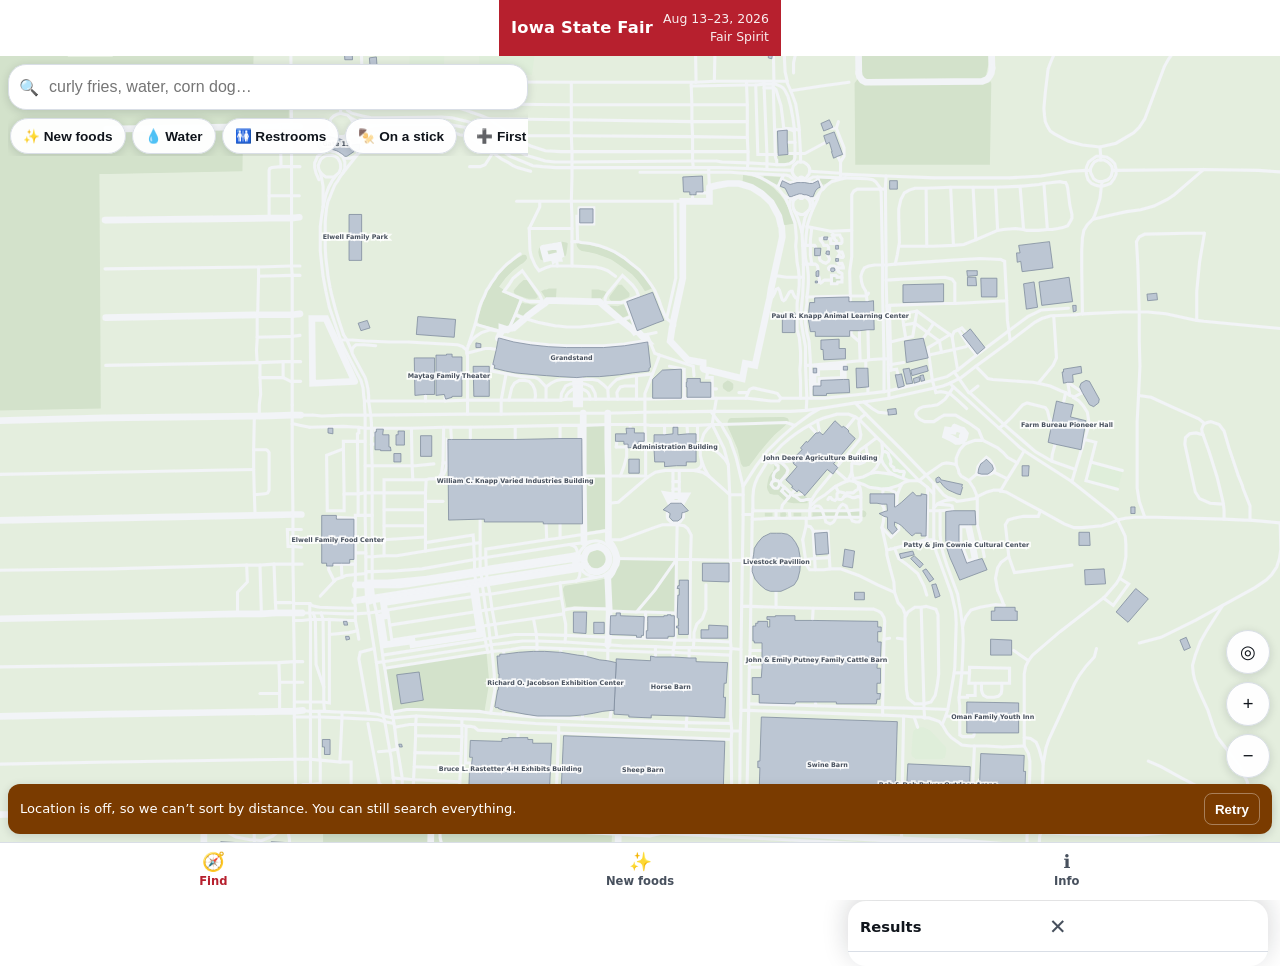
<file: index.html>
<!DOCTYPE html>
<html lang="en">
<head>
<meta charset="utf-8">
<meta name="viewport" content="width=device-width, initial-scale=1, viewport-fit=cover, maximum-scale=5">
<meta name="theme-color" content="#b7202e">
<meta name="description" content="Find food, water and anything else at the 2026 Iowa State Fair, sorted by how far it is from where you're standing. Works offline.">
<title>Find it — Iowa State Fair 2026</title>
<!-- All paths are relative so this works from file://, a Caddy subpath, or GitHub Pages. -->
<link rel="manifest" href="./manifest.webmanifest">
<!-- iOS reads apple-touch-icon rather than the manifest, and will not take an SVG. -->
<link rel="icon" href="./icon.svg" type="image/svg+xml">
<link rel="apple-touch-icon" href="./icon-180.png">
<link rel="stylesheet" href="./css/app.css">
</head>
<body>
<div class="app">
  <header class="topbar">
    <span class="wordmark">Iowa State Fair</span>
    <span class="dates">Aug 13–23, 2026<br>Fair Spirit</span>
  </header>

  <main class="find" id="find">
    <svg id="map" aria-describedby="map-desc"></svg>
    <p id="map-desc" class="sr-only">
      Schematic map of the Iowa State Fairgrounds. Search or use the category buttons to list
      places sorted by distance from you; each result opens walking directions.
    </p>

    <div class="searchwrap">
      <div class="searchbar">
        <span aria-hidden="true">🔍</span>
        <label class="sr-only" for="q">Search food, drinks, stands and places</label>
        <input id="q" type="search" inputmode="search" autocomplete="off"
               enterkeyhint="search" placeholder="curly fries, water, corn dog…">
        <button class="clear" id="clear" type="button" aria-label="Clear search" hidden>✕</button>
      </div>
      <div class="chips" role="group" aria-label="Quick categories">
        <button class="chip" type="button" data-chip="new">✨ New foods</button>
        <button class="chip" type="button" data-chip="water">💧 Water</button>
        <button class="chip" type="button" data-chip="restroom">🚻 Restrooms</button>
        <button class="chip" type="button" data-chip="stick">🍢 On a stick</button>
        <button class="chip" type="button" data-chip="firstaid">➕ First aid</button>
        <button class="chip" type="button" data-chip="beer">🍺 Beer</button>
        <button class="chip" type="button" data-chip="gates">🚪 Gates</button>
        <button class="chip diet" type="button" data-diet="V">Vegan</button>
        <button class="chip diet" type="button" data-diet="VG">Vegetarian</button>
        <button class="chip diet" type="button" data-diet="GF">Gluten-friendly</button>
        <button class="chip diet" type="button" data-diet="DF">Dairy-free</button>
      </div>
    </div>

    <div class="map-controls">
      <button class="map-btn" id="locate" type="button" aria-label="Centre on my location">◎</button>
      <button class="map-btn" id="zin" type="button" aria-label="Zoom in">+</button>
      <button class="map-btn" id="zout" type="button" aria-label="Zoom out">−</button>
      <button class="map-btn" id="zreset" type="button" aria-label="Show whole fairgrounds">⤢</button>
    </div>

    <div class="status" id="status" hidden role="status"></div>

    <section class="sheet" id="sheet" aria-live="polite">
      <div class="sheet-grip" id="sheet-grip">
        <span class="sheet-title" id="sheet-title">Results</span>
        <!-- The bar used to be decorative. It is now the real expand/collapse control for the
             walking panel, so it has to be a button: draggable for thumbs, tappable for everyone,
             and reachable from a keyboard. -->
        <button class="bar" id="sheet-toggle" type="button" hidden
                aria-expanded="false" aria-label="Show walking details"></button>
        <button class="sheet-close" id="sheet-close" type="button" aria-label="Close">✕</button>
      </div>
      <div class="sheet-body" id="sheet-body"></div>
    </section>
  </main>

  <nav class="nav" aria-label="Main">
    <a href="./index.html" aria-current="page"><span class="ico" aria-hidden="true">🧭</span>Find</a>
    <a href="./foods.html"><span class="ico" aria-hidden="true">✨</span>New foods</a>
    <a href="./info.html"><span class="ico" aria-hidden="true">ℹ️</span>Info</a>
  </nav>
</div>

<script src="./js/data.js"></script>
<script src="./js/geo.js"></script>
<script src="./js/fuzzy.js"></script>
<script src="./js/fairmap.js"></script>
<script src="./js/wake.js"></script>
<script src="./js/find.js"></script>
<script src="./js/shell.js"></script>
</body>
</html>
</file>
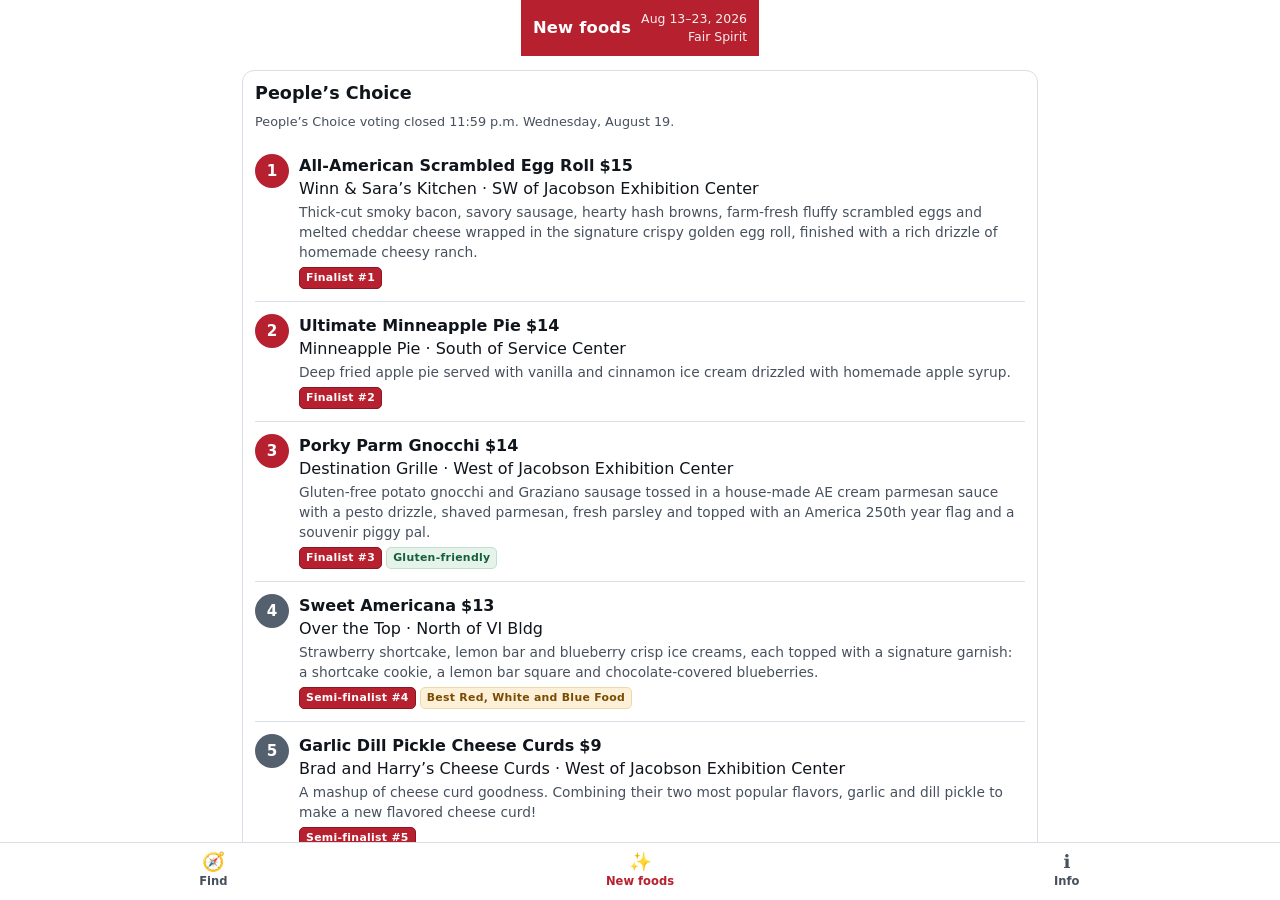
<file: foods.html>
<!DOCTYPE html>
<html lang="en">
<head>
<meta charset="utf-8">
<meta name="viewport" content="width=device-width, initial-scale=1, viewport-fit=cover, maximum-scale=5">
<meta name="theme-color" content="#b7202e">
<meta name="description" content="Every new food at the 2026 Iowa State Fair, with the official People's Choice finalists, prices and dietary flags.">
<title>New foods — Iowa State Fair 2026</title>
<link rel="manifest" href="./manifest.webmanifest">
<link rel="icon" href="./icon.svg" type="image/svg+xml">
<link rel="apple-touch-icon" href="./icon-180.png">
<link rel="stylesheet" href="./css/app.css">
</head>
<body>
<div class="app">
  <header class="topbar">
    <span class="wordmark">New foods</span>
    <span class="dates">Aug 13–23, 2026<br>Fair Spirit</span>
  </header>

  <main class="page">
    <section class="card">
      <h2>People’s Choice</h2>
      <p class="provenance" id="voting"></p>
      <div id="ranked"></div>
    </section>

    <section class="card">
      <h2>All new for 2026</h2>
      <div class="chips" role="group" aria-label="Filters" style="margin-bottom:10px">
        <button class="chip diet" type="button" data-diet="V">Vegan</button>
        <button class="chip diet" type="button" data-diet="VG">Vegetarian</button>
        <button class="chip diet" type="button" data-diet="GF">Gluten-friendly</button>
        <button class="chip diet" type="button" data-diet="DF">Dairy-free</button>
      </div>
      <div id="all"></div>
    </section>
  </main>

  <nav class="nav" aria-label="Main">
    <a href="./index.html"><span class="ico" aria-hidden="true">🧭</span>Find</a>
    <a href="./foods.html" aria-current="page"><span class="ico" aria-hidden="true">✨</span>New foods</a>
    <a href="./info.html"><span class="ico" aria-hidden="true">ℹ️</span>Info</a>
  </nav>
</div>

<script src="./js/data.js"></script>
<script src="./js/geo.js"></script>
<script src="./js/foods.js"></script>
<script src="./js/shell.js"></script>
</body>
</html>
</file>
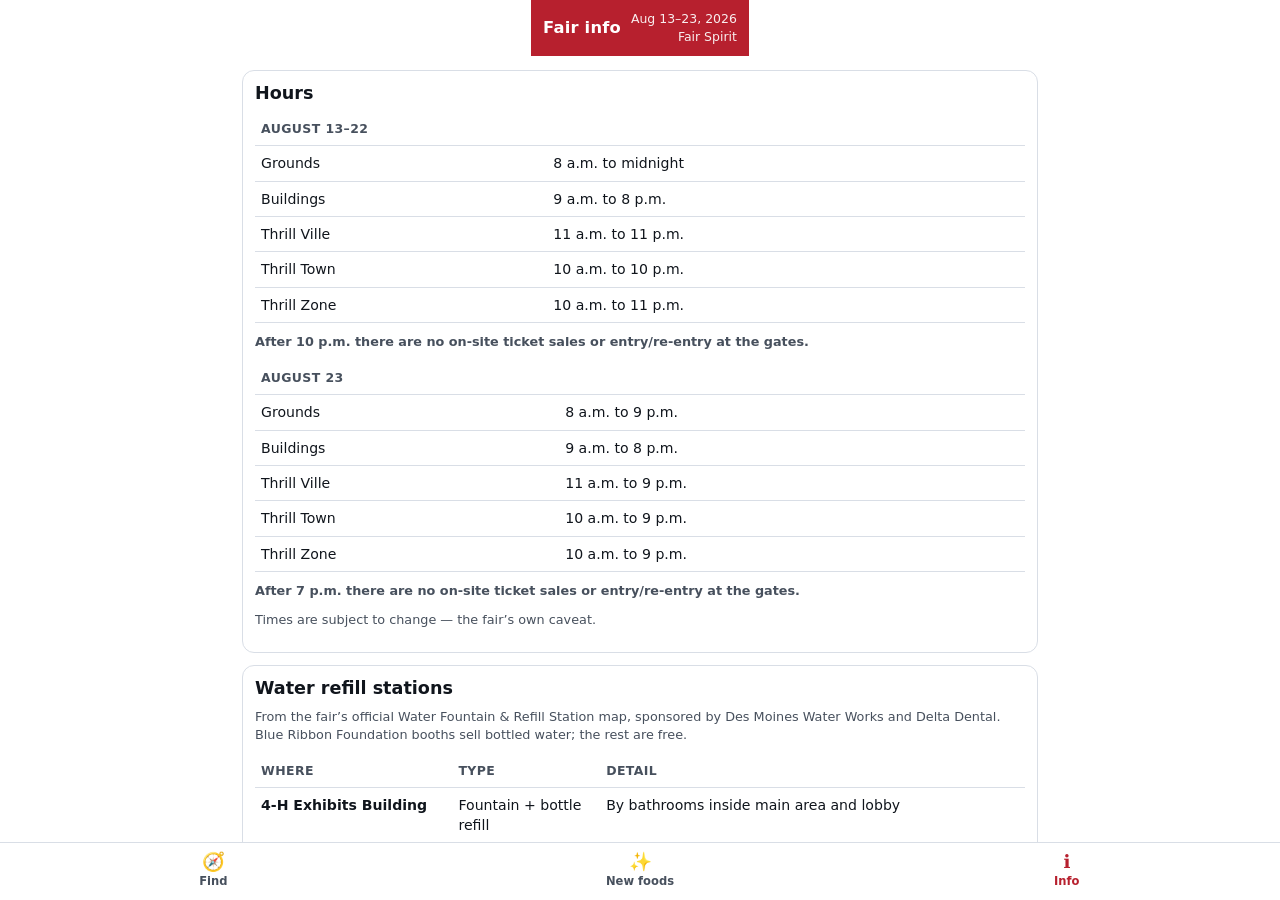
<file: info.html>
<!DOCTYPE html>
<html lang="en">
<head>
<meta charset="utf-8">
<meta name="viewport" content="width=device-width, initial-scale=1, viewport-fit=cover, maximum-scale=5">
<meta name="theme-color" content="#b7202e">
<meta name="description" content="Hours, gates, water refill stations and data sources for the 2026 Iowa State Fair finder.">
<title>Info — Iowa State Fair 2026</title>
<link rel="manifest" href="./manifest.webmanifest">
<link rel="icon" href="./icon.svg" type="image/svg+xml">
<link rel="apple-touch-icon" href="./icon-180.png">
<link rel="stylesheet" href="./css/app.css">
</head>
<body>
<div class="app">
  <header class="topbar">
    <span class="wordmark">Fair info</span>
    <span class="dates">Aug 13–23, 2026<br>Fair Spirit</span>
  </header>

  <main class="page">
    <section class="card">
      <h2>Hours</h2>
      <div id="hours"></div>
      <p class="provenance">Times are subject to change — the fair’s own caveat.</p>
    </section>

    <section class="card">
      <h2>Water refill stations</h2>
      <p class="provenance">
        From the fair’s official Water Fountain &amp; Refill Station map, sponsored by Des Moines
        Water Works and Delta Dental. Blue Ribbon Foundation booths sell bottled water; the rest
        are free.
      </p>
      <div id="water"></div>
    </section>

    <section class="card">
      <h2>Gates</h2>
      <p class="provenance" id="gatenote"></p>
      <div id="gates"></div>
    </section>

    <section class="card">
      <h2>Getting there</h2>
      <dl class="kv">
        <dt>Address</dt><dd id="addr"></dd>
        <dt>Phone</dt><dd id="phone"></dd>
      </dl>
    </section>

    <section class="card">
      <h2>Where this data comes from</h2>
      <p class="provenance">
        Everything in this app is built from documents the Iowa State Fair publishes, plus
        OpenStreetMap for building shapes. Nothing is invented, and nothing is fetched at
        runtime — which is why it keeps working when the cell network doesn’t.
      </p>
      <ul class="provenance" id="sources"></ul>
      <h3>How accurate are the pins?</h3>
      <p class="provenance">
        The fair describes vendor locations in words (“Outside NE Corner of VI Bldg”), not
        coordinates, so each pin is derived and its precision varies. Anything imprecise is
        labelled <span class="badge approx">approx. location</span> in the app.
      </p>
      <table class="tbl" id="accuracy"></table>
      <p class="provenance" id="counts" style="margin-top:10px"></p>
      <p class="provenance">
        A distance in the app combines this pin error with your phone’s own accuracy. Once you’re
        closer than the two of them together, it stops quoting a figure and says
        <em>within about &lt;n&gt; ft</em> instead — at that range the honest answer is “look
        around”, not “30 ft north-east”.
      </p>
      <h3>What the walking time means</h3>
      <p class="provenance">
        Lists lead with a walking time because that’s the useful number, but it is not a route.
        It’s the straight-line distance at a deliberately slow pace, and it knows nothing about
        buildings, fences, closed gates or the crowd three deep around the Butter Cow. Treat it as
        “how far away this is, in minutes” rather than an arrival time. The distance underneath it
        is the figure it was calculated from.
      </p>
      <h3>Known gaps</h3>
      <ul class="provenance">
        <li>Pins point you to the right building, corner or concourse — not to an exact serving window.</li>
        <li>The restroom list holds 18 of the roughly 40 on the fair’s map — the ones OpenStreetMap
          has outlined, plus the buildings the fair’s water map says have restrooms. The fair marks
          the rest with an icon and no coordinates, and guessing at ~40 icon positions by eye would
          invent precision. Check inside a nearby building too.</li>
        <li>The fair’s own vendor list truncates some menus mid-item; those stands are marked in the app and a few items may be missing.</li>
        <li>The dietary lists are the fair’s, and the fair states they’re informational only — check with the vendor if it matters medically.</li>
        <li>One stand’s published location is literally “TBD”, so it has no pin.</li>
        <li>Concert lineups, ticket prices, parking and competition schedules are out of scope.</li>
      </ul>
    </section>

    <section class="card">
      <h2>Offline copy</h2>
      <p class="provenance">
        The app keeps a complete copy of itself on this device, which is what lets it work with no
        signal. This is the version of that copy — it updates on its own next time you open the app
        with a connection.
      </p>
      <p class="verrow">
        <button type="button" id="appver" class="verbtn">checking…</button>
        <span class="provenance">Tap to delete it and download a fresh one. Needs a connection,
        so don’t do this at the fair unless something is clearly broken.</span>
      </p>
    </section>
  </main>

  <nav class="nav" aria-label="Main">
    <a href="./index.html"><span class="ico" aria-hidden="true">🧭</span>Find</a>
    <a href="./foods.html"><span class="ico" aria-hidden="true">✨</span>New foods</a>
    <a href="./info.html" aria-current="page"><span class="ico" aria-hidden="true">ℹ️</span>Info</a>
  </nav>
</div>

<script src="./js/data.js"></script>
<script src="./js/geo.js"></script>
<script src="./js/info.js"></script>
<script src="./js/shell.js"></script>
</body>
</html>
</file>
<file: css/app.css>
/*
 * app.css — mobile-first styles for the Iowa State Fair finder.
 *
 * Design constraints that drove this, all of them physical:
 *   - It is used outdoors in August sun, so contrast is high and mid-greys are avoided.
 *   - It is used one-handed while walking, so controls are >=44px and live in thumb reach at
 *     the bottom of the screen.
 *   - It is used on a phone that may be at 5% battery, so there are no decorative animations.
 *   - The map must fill the screen; chrome floats over it rather than stacking above it.
 */

:root {
  /* Fair colours, pulled toward high contrast rather than matched exactly. */
  --ink: #10151c;
  --ink-soft: #47505d;
  --ink-faint: #6b7480;
  --paper: #ffffff;
  --paper-2: #f4f6f9;
  --line: #d9dee6;

  --brand: #b7202e;          /* Iowa State Fair red */
  --brand-dark: #8d1622;
  --accent: #0b6ea8;         /* water / info blue */
  --go: #1c7a44;             /* directions green */
  --warn: #a05a00;
  --restroom: #6b3fa0;       /* restroom violet — the blue you'd expect is already water's */

  /* Map surfaces. Pushed toward more separation than looks necessary indoors — on a phone in
     direct sun, low-contrast greys and greens collapse into one flat wash. */
  --grass: #e4eede;
  --grass-2: #d3e2cb;
  --road: #f2f4f7;
  --bldg: #bcc6d3;
  --bldg-line: #7d8a9c;

  /*
   * Tells the browser both palettes are supported, so UA-drawn furniture — scrollbars, focus
   * rings, form controls — follows the active one. Without it the sheet's scrollbar rendered as a
   * light track over the dark panel.
   */
  color-scheme: light dark;

  --r: 12px;
  --r-lg: 18px;
  --tap: 44px;
  --shadow: 0 2px 10px rgba(16, 21, 28, .14);
  --shadow-lg: 0 -6px 26px rgba(16, 21, 28, .18);

  --safe-b: env(safe-area-inset-bottom, 0px);
  --safe-t: env(safe-area-inset-top, 0px);
  --nav-h: 58px;
}

* { box-sizing: border-box; }

html, body {
  margin: 0;
  padding: 0;
  height: 100%;
  overscroll-behavior: none;       /* no pull-to-refresh while panning the map */
}

body {
  font: 16px/1.45 system-ui, -apple-system, "Segoe UI", Roboto, Helvetica, Arial, sans-serif;
  color: var(--ink);
  background: var(--paper);
  -webkit-text-size-adjust: 100%;
}

h1, h2, h3 { line-height: 1.2; margin: 0 0 .4em; }
h1 { font-size: 1.35rem; }
h2 { font-size: 1.1rem; }
h3 { font-size: .98rem; }
p { margin: 0 0 .8em; }
a { color: var(--accent); }

/* Visible focus everywhere — this gets used with gloves, in sun, and by keyboard. */
:focus-visible {
  outline: 3px solid var(--accent);
  outline-offset: 2px;
}

.sr-only {
  position: absolute; width: 1px; height: 1px;
  padding: 0; margin: -1px; overflow: hidden;
  clip: rect(0 0 0 0); white-space: nowrap; border: 0;
}

/* ---------------------------------------------------------------- app shell */

.app {
  display: flex;
  flex-direction: column;
  height: 100%;
}

.topbar {
  padding: calc(var(--safe-t) + 10px) 12px 10px;
  background: var(--brand);
  color: #fff;
  display: flex;
  align-items: center;
  gap: 10px;
  flex: none;
}
.topbar .wordmark { font-weight: 800; letter-spacing: .2px; font-size: 1.02rem; }
.topbar .dates { margin-left: auto; font-size: .78rem; opacity: .92; text-align: right; }

.page {
  flex: 1 1 auto;
  overflow-y: auto;
  -webkit-overflow-scrolling: touch;
  padding: 14px 12px calc(var(--nav-h) + var(--safe-b) + 20px);
}

/* ---------------------------------------------------------------- bottom nav */

.nav {
  position: fixed;
  left: 0; right: 0; bottom: 0;
  height: calc(var(--nav-h) + var(--safe-b));
  padding-bottom: var(--safe-b);
  display: flex;
  background: var(--paper);
  border-top: 1px solid var(--line);
  z-index: 40;
}
.nav a {
  flex: 1;
  display: flex;
  flex-direction: column;
  align-items: center;
  justify-content: center;
  gap: 2px;
  min-height: var(--tap);
  text-decoration: none;
  color: var(--ink-soft);
  font-size: .72rem;
  font-weight: 600;
}
.nav a[aria-current="page"] { color: var(--brand); }
.nav .ico { font-size: 1.15rem; line-height: 1; }

/* ---------------------------------------------------------------- find screen */

.find {
  position: relative;
  flex: 1 1 auto;
  min-height: 0;
}

#map {
  position: absolute;
  inset: 0;
  width: 100%;
  height: 100%;
  background: var(--grass);
  touch-action: none;           /* we handle pan/pinch ourselves */
  cursor: grab;
  display: block;
}

/* --- map paint --- */
.area { fill: var(--grass-2); stroke: none; }
.area-parking { fill: #eceef1; }
.area-pitch, .area-playground { fill: #dfeeda; }

.way { fill: none; stroke: var(--road); stroke-linecap: round; }
.way-major { stroke-width: 26; }
.way-minor { stroke-width: 12; }

.bldg {
  fill: var(--bldg);
  stroke: var(--bldg-line);
  stroke-width: 3;
}

.bldg-label {
  fill: var(--ink-soft);
  font-weight: 600;
  paint-order: stroke;
  stroke: rgba(255, 255, 255, .85);
  stroke-width: 14;
  pointer-events: none;
}

.pin-hit { fill: transparent; }
.pin-dot { fill: var(--brand); stroke: #fff; stroke-width: 8; }
.pin-approx { fill: none; stroke: var(--brand); stroke-opacity: .35; stroke-dasharray: 14 12; stroke-width: 5; }
.pin-water .pin-dot { fill: var(--accent); }
.pin-water .pin-approx { stroke: var(--accent); }
.pin-amenity .pin-dot { fill: var(--warn); }
.pin-restroom .pin-dot { fill: var(--restroom); }
.pin-restroom .pin-approx { stroke: var(--restroom); }
.pin-landmark .pin-dot { fill: #55606f; }
.pin.is-selected .pin-dot { fill: var(--go); r: 34; stroke-width: 10; }
.pin { cursor: pointer; }

.route-line {
  stroke: var(--go);
  stroke-width: 12;
  stroke-linecap: round;
  stroke-dasharray: 40 28;
  opacity: .95;
}
.target-ring { fill: none; stroke: var(--go); stroke-width: 8; opacity: .9; }
.target-dot { fill: var(--go); stroke: #fff; stroke-width: 6; }

.me-dot { fill: #1668d6; stroke: #fff; stroke-width: 9; }
.me-acc { fill: #1668d6; fill-opacity: .1; stroke: #1668d6; stroke-opacity: .35; stroke-width: 4; }
.me-heading { fill: #1668d6; fill-opacity: .5; }

/* --- floating map controls --- */
.map-controls {
  position: absolute;
  right: 10px;
  bottom: calc(var(--nav-h) + var(--safe-b) + 12px);
  display: flex;
  flex-direction: column;
  gap: 8px;
  z-index: 20;
}
.map-btn {
  width: var(--tap); height: var(--tap);
  border-radius: 50%;
  border: 1px solid var(--line);
  background: rgba(255, 255, 255, .96);
  box-shadow: var(--shadow);
  font-size: 1.15rem;
  color: var(--ink);
  display: grid;
  place-items: center;
  cursor: pointer;
}
.map-btn:active { background: var(--paper-2); }

/* --- search overlay --- */
.searchwrap {
  position: absolute;
  top: 8px; left: 8px; right: 8px;
  z-index: 30;
}
.searchbar {
  display: flex;
  align-items: center;
  gap: 8px;
  background: var(--paper);
  border: 1px solid var(--line);
  border-radius: var(--r-lg);
  box-shadow: var(--shadow);
  padding: 0 10px;
}
.searchbar input {
  flex: 1;
  min-height: var(--tap);
  border: 0;
  font-size: 1rem;
  background: transparent;
  color: var(--ink);
}
.searchbar input:focus { outline: none; }
.searchbar .clear {
  border: 0; background: transparent; cursor: pointer;
  font-size: 1.2rem; color: var(--ink-faint);
  min-width: 32px; min-height: 32px;
}

.chips {
  display: flex;
  gap: 6px;
  overflow-x: auto;
  padding: 8px 2px 2px;
  scrollbar-width: none;
}
.chips::-webkit-scrollbar { display: none; }
.chip {
  flex: none;
  min-height: 36px;
  padding: 0 12px;
  border-radius: 999px;
  border: 1px solid var(--line);
  background: rgba(255, 255, 255, .96);
  box-shadow: var(--shadow);
  font-size: .85rem;
  font-weight: 600;
  color: var(--ink);
  cursor: pointer;
  white-space: nowrap;
}
.chip[aria-pressed="true"] { background: var(--brand); border-color: var(--brand); color: #fff; }
.chip.diet[aria-pressed="true"] { background: var(--go); border-color: var(--go); }

/* --- results / detail sheet --- */
.sheet {
  position: absolute;
  left: 0; right: 0;
  /* Sit above the fixed bottom nav — anchoring to 0 hid the last result behind it. */
  bottom: calc(var(--nav-h) + var(--safe-b));
  max-height: 62%;
  background: var(--paper);
  border-radius: var(--r-lg) var(--r-lg) 0 0;
  box-shadow: var(--shadow-lg);
  z-index: 35;
  display: flex;
  flex-direction: column;
  transform: translateY(105%);
  transition: transform .18s ease-out;
}
.sheet.open { transform: translateY(0); }
@media (prefers-reduced-motion: reduce) {
  .sheet { transition: none; }
}
/*
 * Three columns rather than a flex row: the two 1fr edges are equal by definition, so the grab bar
 * sits at the true centre no matter how long the destination name is. As a flex row with the bar
 * centred by `margin: auto`, a long title ate the free space and shoved the handle over next to the
 * ✕, where it stopped reading as a handle at all.
 */
.sheet-grip {
  padding: 8px 12px 6px;
  display: grid;
  grid-template-columns: 1fr auto 1fr;
  align-items: center;
  gap: 8px;
  border-bottom: 1px solid var(--line);
}
.sheet-grip .sheet-close { justify-self: end; }
/*
 * The grab bar. It reads as 4px but the button is a full tap target around it, because this is now
 * the expand/collapse control and a 4px hit area on a phone is a bad joke.
 */
.sheet-grip .bar {
  width: 56px; height: var(--tap);
  margin: calc(var(--tap) / -2 + 8px) 0;             /* keeps the grip row its original height */
  padding: 0; border: 0; background: transparent;
  cursor: pointer; touch-action: none;               /* we drive the drag ourselves */
  position: relative;
}
.sheet-grip .bar::before {
  content: ''; position: absolute; left: 50%; top: 50%;
  width: 38px; height: 4px; margin: -2px 0 0 -19px;
  border-radius: 2px; background: var(--line);
}
.sheet-grip .bar:hover::before { background: var(--ink-faint); }
.sheet-grip .bar:focus-visible { outline: 2px solid var(--accent); outline-offset: 2px; border-radius: 6px; }
/* On a list there is nothing to expand, so the bar simply goes. The ✕ is held at the right edge by
   the grid rather than by this element's margin, so its column collapsing to zero is harmless. */
.sheet-grip .bar[hidden] { display: none; }
/*
 * Holds a destination name on the walking panel, so it has to give way rather than shove the grab
 * bar and the ✕ off the row. Capped and ellipsised; the full name is on the result you tapped.
 */
.sheet-title {
  font-weight: 700; font-size: .92rem;
  min-width: 0;                                    /* lets the grid column shrink so ellipsis works */
  overflow: hidden; text-overflow: ellipsis; white-space: nowrap;
}
.sheet-close {
  border: 0; background: transparent; font-size: 1.3rem;
  min-width: var(--tap); min-height: 36px; cursor: pointer; color: var(--ink-soft);
}
/* The sheet already clears the nav, so no safe-area padding is needed inside it. */
.sheet-body { overflow-y: auto; padding: 4px 0 10px; }

/* --- result rows --- */
.result {
  display: flex;
  gap: 10px;
  align-items: flex-start;
  width: 100%;
  text-align: left;
  padding: 11px 14px;
  border: 0;
  border-bottom: 1px solid var(--paper-2);
  background: transparent;
  cursor: pointer;
  min-height: var(--tap);
  /*
   * Explicit, because this is a <button> and buttons do not inherit color — without it the name
   * renders in the UA's `buttontext` while .sub below picks up --ink-soft, so in dark mode the
   * subtitle came out brighter than the title it belongs to. Invisible in light mode, where
   * buttontext happens to be near enough to --ink.
   */
  color: var(--ink);
}
.result:active { background: var(--paper-2); }
.result .main { flex: 1; min-width: 0; }
/*
 * The fair's own item names can be a paragraph long ("HOQ TOFU WRAP - IOWA TOFU TOSSED IN...").
 * Clamping keeps every row scannable at a glance instead of letting one entry fill the sheet;
 * the full text is still there for screen readers and the detail view.
 */
.result .name {
  font-weight: 650;
  display: -webkit-box;
  -webkit-line-clamp: 2;
  -webkit-box-orient: vertical;
  line-clamp: 2;
  overflow: hidden;
  /* -webkit-box clips ascenders when the line box is tight, so give it explicit room. */
  line-height: 1.35;
  padding-top: 1px;
}
.result .sub {
  font-size: .84rem;
  color: var(--ink-soft);
  display: -webkit-box;
  -webkit-line-clamp: 2;
  -webkit-box-orient: vertical;
  line-clamp: 2;
  overflow: hidden;
}
.result .dist { flex: none; text-align: right; font-variant-numeric: tabular-nums; }
.result .dist b { display: block; font-size: .95rem; }
.result .dist span { font-size: .74rem; color: var(--ink-faint); }
/* "within about 150 ft" is prose, not a figure: narrower, softer, and it must not wrap to
   three lines in a column sized for "220 ft". */
.result .dist.rough { max-width: 8.5em; }
.result .dist.rough b { font-size: .8rem; font-weight: 650; color: var(--ink-soft); }

.badges { display: flex; flex-wrap: wrap; gap: 4px; margin-top: 4px; }
.badge {
  font-size: .68rem;
  font-weight: 700;
  letter-spacing: .3px;
  padding: 2px 6px;
  border-radius: 5px;
  background: var(--paper-2);
  color: var(--ink-soft);
  border: 1px solid var(--line);
}
.badge.new { background: #fdf0d8; color: #7a4b00; border-color: #f0d9a8; }
.badge.rank { background: var(--brand); color: #fff; border-color: var(--brand-dark); }
.badge.diet { background: #e5f3ea; color: #14603a; border-color: #bfe0cc; }
.badge.approx { background: #eef1f5; color: var(--ink-faint); }
.badge.beer { background: #f3ecfa; color: #55307d; border-color: #ddcdef; }

.empty { padding: 22px 16px; color: var(--ink-soft); text-align: center; }
.empty b { color: var(--ink); }
.note {
  padding: 8px 14px;
  font-size: .8rem;
  color: var(--ink-soft);
  background: var(--paper-2);
  border-bottom: 1px solid var(--line);
}
/* A note that says the number above it may be wrong has to out-shout the number. */
.note.warn { background: #fdf0d8; color: #7a4b00; border-color: #f0d9a8; }
/* Inside the directions panel these are inline blocks, not list headers. */
.dir .note { border-bottom: 0; border-radius: var(--r); margin: 10px 0 0; }

/* --- directions panel --- */
.dir { padding: 12px 14px calc(14px + var(--safe-b)); }

/*
 * Collapsed ("peek") walking panel: keep the head, drop the rest, and let the height follow the
 * content rather than pinning a second magic percentage that would drift out of step with the 62%
 * above. What survives is what you need while actually walking — name, live arrow and time, and any
 * caution about the fix. `.dir-more` is what you'd stop to read.
 */
.sheet.peek .dir-more { display: none; }
.sheet.peek { max-height: 62%; }
/* Squeeze the surviving half too: measured at 412x924, this is what takes the collapsed panel from
   28% of the screen (35% with a caution showing) down to ~16%. */
.sheet.peek .dir { padding: 8px 14px calc(8px + var(--safe-b)); }
.sheet.peek .dir-live { margin: 0; padding: 8px 10px; gap: 10px; }
.sheet.peek .arrow { width: 46px; height: 46px; font-size: 1.35rem; }
.sheet.peek .dir-live .big { font-size: 1.3rem; }
/* The short caution shows only while collapsed; the full sentence lives in .dir-more, which the
   collapse hides — so exactly one wording is on screen at a time. */
.dir .note.tight { margin: 0 0 8px; padding: 6px 10px; }
.sheet:not(.peek) .dir .note.tight { display: none; }
/* The destination name is the grip title now, so `.where` is gone rather than left as dead CSS. */
.dir .at { color: var(--ink-soft); font-size: .88rem; margin-bottom: 4px; }

.dir-live {
  display: flex;
  align-items: center;
  gap: 14px;
  margin: 12px 0;
  padding: 12px;
  border: 1px solid var(--line);
  border-radius: var(--r);
  background: var(--paper-2);
}
.arrow {
  width: 58px; height: 58px; flex: none;
  border-radius: 50%;
  background: var(--go);
  color: #fff;
  display: grid; place-items: center;
  font-size: 1.7rem;
  transition: transform .2s ease-out;
}
@media (prefers-reduced-motion: reduce) { .arrow { transition: none; } }
/* "You're in the area": a target ring rather than a direction, because there isn't a useful one. */
.arrow.static { background: var(--paper); color: var(--go); border: 2px solid var(--go); transition: none; }
.dir-live.is-here { border-color: var(--go); }
.dir-live .big { font-size: 1.5rem; font-weight: 800; font-variant-numeric: tabular-nums; line-height: 1.1; }
.dir-live .small { font-size: .85rem; color: var(--ink-soft); }

.btnrow { display: flex; gap: 8px; flex-wrap: wrap; }
.btn {
  flex: 1 1 auto;
  min-height: var(--tap);
  padding: 0 14px;
  border-radius: var(--r);
  border: 1px solid var(--line);
  background: var(--paper);
  font-size: .92rem;
  font-weight: 650;
  color: var(--ink);
  cursor: pointer;
  display: inline-flex; align-items: center; justify-content: center; gap: 6px;
  text-decoration: none;
}
.btn.primary { background: var(--go); border-color: var(--go); color: #fff; }
.btn.ghost { background: transparent; }

.hint {
  font-size: .78rem;
  color: var(--ink-faint);
  margin-top: 8px;
}

.menu-list { margin: 10px 0 0; padding: 0; list-style: none; columns: 2; column-gap: 14px; }
.menu-list li { font-size: .84rem; color: var(--ink-soft); break-inside: avoid; padding: 1px 0; }

/* --- status strip --- */
.status {
  position: absolute;
  left: 8px; right: 8px;
  bottom: calc(var(--nav-h) + var(--safe-b) + 8px);
  z-index: 25;
  padding: 9px 12px;
  border-radius: var(--r);
  background: rgba(16, 21, 28, .88);
  color: #fff;
  font-size: .82rem;
  box-shadow: var(--shadow);
  display: flex;
  gap: 10px;
  align-items: center;
}
.status.warn { background: #7a3b00; }
.status button {
  margin-left: auto; flex: none;
  min-height: 32px; padding: 0 10px;
  border-radius: 8px; border: 1px solid rgba(255, 255, 255, .35);
  background: transparent; color: #fff; font-weight: 650; cursor: pointer;
}
.status[hidden] { display: none; }

/* ---------------------------------------------------------------- content pages */

.card {
  border: 1px solid var(--line);
  border-radius: var(--r);
  padding: 12px;
  margin: 0 0 12px;
  background: var(--paper);
}
.card h2 { margin-bottom: .5em; }

table.tbl { width: 100%; border-collapse: collapse; font-size: .88rem; }
table.tbl th, table.tbl td {
  text-align: left; padding: 7px 6px; border-bottom: 1px solid var(--line); vertical-align: top;
}
table.tbl th { color: var(--ink-soft); font-size: .78rem; text-transform: uppercase; letter-spacing: .4px; }

dl.kv { margin: 0; font-size: .88rem; }
dl.kv dt { font-weight: 650; margin-top: 8px; }
dl.kv dd { margin: 2px 0 0; color: var(--ink-soft); }

.food {
  display: flex; gap: 10px; align-items: flex-start;
  padding: 12px 0; border-bottom: 1px solid var(--line);
}
.food:last-child { border-bottom: 0; }
.food .rankno {
  flex: none; width: 34px; height: 34px; border-radius: 50%;
  background: var(--brand); color: #fff;
  display: grid; place-items: center; font-weight: 800; font-size: .95rem;
}
.food .rankno.semi { background: #55606f; }
.food .desc { font-size: .86rem; color: var(--ink-soft); margin-top: 3px; }
.food .price { font-weight: 750; }

.provenance { font-size: .8rem; color: var(--ink-soft); }
.provenance li { margin-bottom: 3px; }

.verrow { display: flex; gap: 10px; align-items: center; flex-wrap: wrap; margin-top: 10px; }
.verbtn {
  flex: none; font: inherit; font-size: .8rem; font-weight: 700;
  font-variant-numeric: tabular-nums; letter-spacing: .02em;
  padding: 8px 12px; min-height: 34px; border-radius: var(--r);
  background: var(--paper-2); color: var(--ink-soft);
  border: 1px solid var(--line); cursor: pointer;
}
.verbtn:hover:not(:disabled) { color: var(--ink); border-color: var(--ink-faint); }
.verbtn:disabled { cursor: default; opacity: .65; }

/* ---------------------------------------------------------------- wider screens */

@media (min-width: 760px) {
  .page, .topbar { max-width: 820px; margin-inline: auto; }
  .sheet { max-height: 55%; left: auto; right: 12px; width: 420px; bottom: 12px; border-radius: var(--r-lg); }
  .sheet:not(.open) { transform: translateY(120%); }
  .searchwrap { max-width: 520px; }
  .menu-list { columns: 3; }
}

@media (prefers-color-scheme: dark) {
  /*
   * Lifted well above a "true dark" palette on purpose. The first dark build was legible on a
   * desktop monitor but the map read as near-black mud on a phone, and building labels
   * disappeared into their footprints. Evening at the fair is the case that matters here, so
   * the map surfaces stay comparatively light and the labels keep real contrast.
   */
  :root {
    --ink: #f2f5f8; --ink-soft: #bcc5d1; --ink-faint: #949eac;
    --paper: #161b22; --paper-2: #1f2630; --line: #38414f;
    --grass: #25332a; --grass-2: #2e3f33; --road: #3d4553;
    --bldg: #4a5462; --bldg-line: #6e7a8b;
    --brand: #d8404e;
    --go: #35a869;
    --accent: #3f9bd4;
    --restroom: #a884d8;
  }
  .bldg-label { stroke: rgba(0, 0, 0, .75); stroke-width: 16; fill: #e6ecf4; }
  .me-dot { fill: #4b9cff; }
  .me-acc { fill: #4b9cff; stroke: #4b9cff; }
  .map-btn, .chip { background: rgba(21, 26, 33, .96); }
  .badge.new { background: #40320f; color: #f0d9a8; border-color: #5d4a1a; }
  .badge.diet { background: #163a27; color: #b6e2c8; border-color: #245c3c; }
  .badge.beer { background: #2e2340; color: #d6c4f0; border-color: #46345f; }
  /* Was the one badge left out of this block: a hardcoded near-white tile carrying --ink-faint,
     which in dark resolves to light grey on light grey. It appears on every approximate pin. */
  .badge.approx { background: #2b323d; color: #c3ccd8; border-color: var(--line); }
  /* Same trap as .badge.new: a hardcoded cream tile would be unreadable here. */
  .note.warn { background: #40320f; color: #f0d9a8; border-color: #5d4a1a; }
}
</file>
